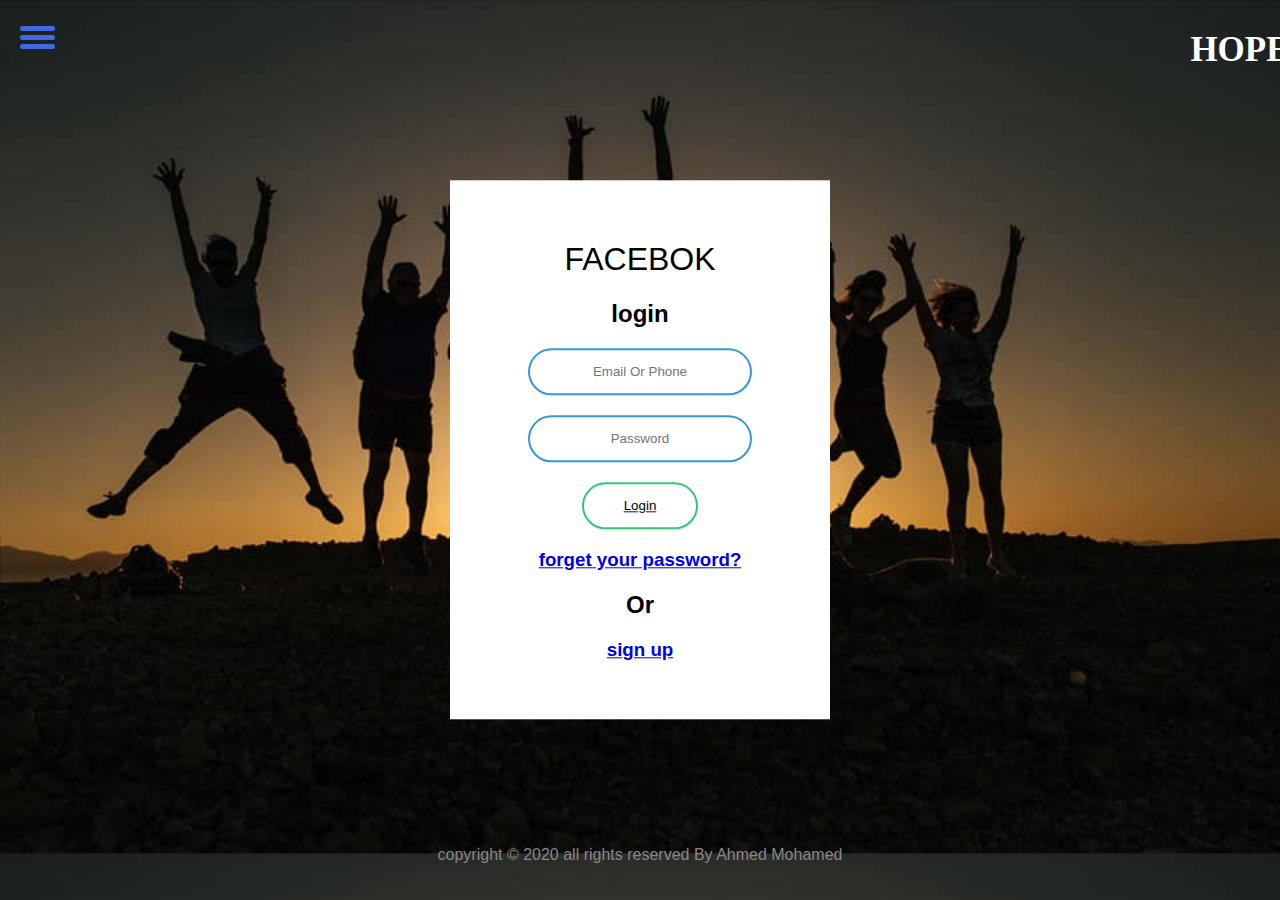
<file: index.html>
<!DOCTYPE html>
<html lang="en" dir="ltr">
  <head>
    <meta charset="utf-8">
    <title>Facebook</title>
    <link rel="stylesheet" href="style.css">
  </head>
  <body>
      
      <!-- logo -->  
            <h2 class="logo_home">HOPE</h2>              
      <!-- end logo -->
      <!--spider Navegation bar-->
		<div id="menu-bar">
			<div id="menu" onclick="onClickMenu()">
				<div id="bar1" class="bar"></div>
				<div id="bar2" class="bar"></div>
				<div id="bar3" class="bar"></div>
			</div>
			<ul class="nav" id="nav">
				<li><a href="index.html">Home</a></li>
				<li><a href="bootstrap_pages/about.html">About</a></li>
				<li><a href="bootstrap_pages/services.html">Services</a></li>
				<li><a href="bootstrap_pages/contact.html">Contact</a></li>
			</ul>
		</div>
		<div class="menu-bg" id="menu-bg"></div>
		<script src="bootstrap_pages/script.js"></script>
      <!--end spider Navegation bar-->

<form class="box" action="index.html" method="post">
  <h1>Facebok</h1>
    <h2>login</h2>
  <input type="text" name="" placeholder="Email Or Phone">
  <input type="password" name="" placeholder="Password">
 <span><a href="login.html" > <input type="submit" name="" value="Login">
    </a></span>
    <h3 class="forget_pass"><span><a href="bootstrap_pages/forget_password.html" >forget your password?</a></span></h3> <h2>Or</h2> <h3><span><a href="bootstrap_pages/signup.html" >sign up</a></span></h3>
</form>
      
     
      <!-- copyright part -->
            <div class="footer">
                <p> copyright &copy; 2020  all rights reserved By Ahmed Mohamed </p>
            </div>

  </body>
</html>
</file>
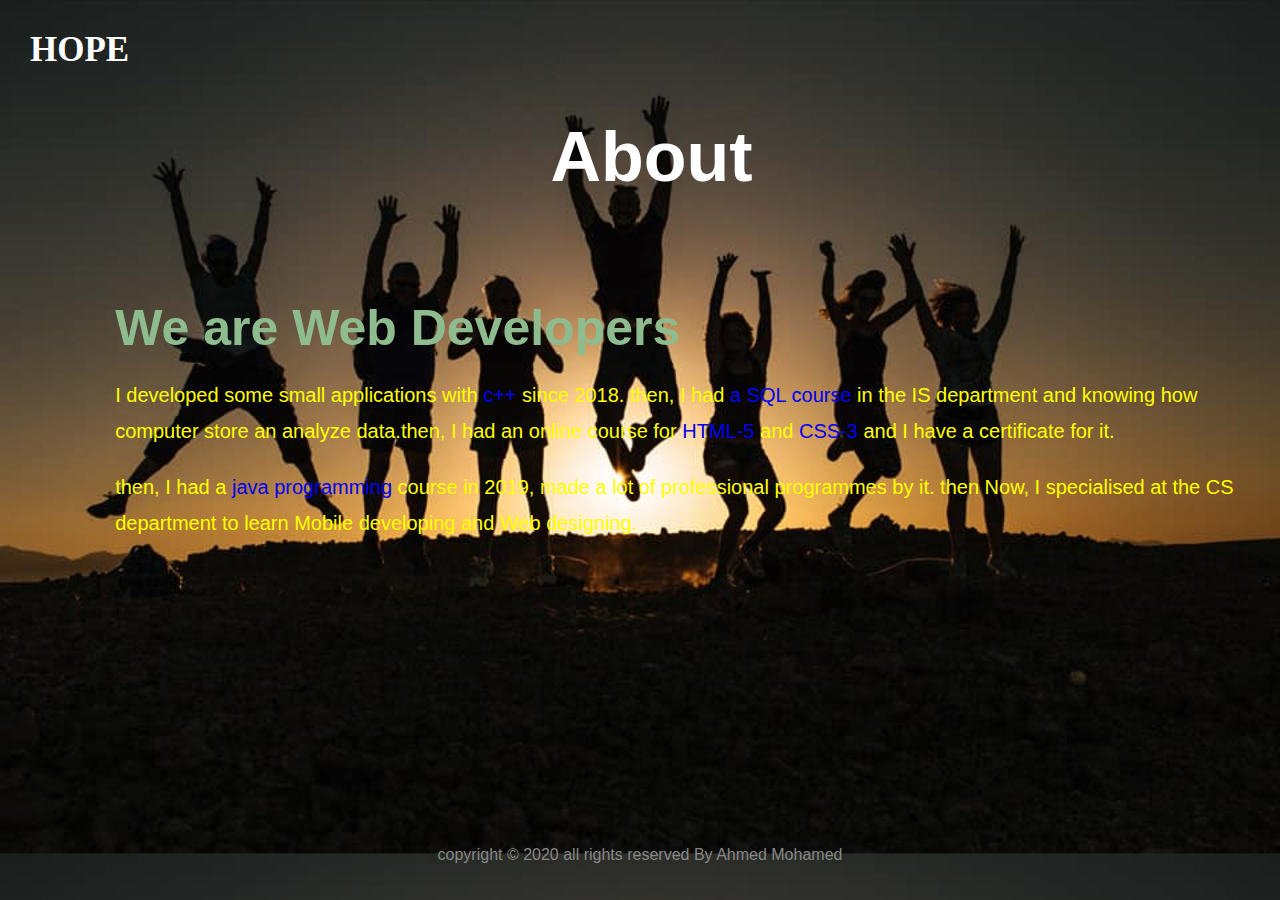
<file: bootstrap_pages/about.html>
<!DOCTYPE html>
<html lang="en" dir="ltr">
  <head>
    <meta charset="utf-8">
    <title>Facebook</title>
    <link rel="stylesheet" href="../style.css">
  </head>
  <body>
      
      <!-- logo -->  
            <h2 class="logo">HOPE</h2>              
      <!-- end logo -->
            <div class="creative">
                <div class="container">
                    <div class="creative-info">
                          <h1 class="contact_text">About</h1>
                        <h4 class="info-dir">We are Web Developers</h4>
                        <p class="info-desc">
                            I developed some small applications with <a href="https://en.wikipedia.org/wiki/C%2B%2B" target="_blank">c++</a> since 2018. then, I had <a href="https://en.wikipedia.org/wiki/SQL" target="_blank">a SQL course</a> in the IS department and knowing how computer store an analyze data.then, I had an online course for <a href="https://en.wikipedia.org/wiki/HTML5" target="_blank">HTML-5</a> and <a href="https://en.wikipedia.org/wiki/CSS" target="_blank">CSS-3</a> and I have a certificate for it.
                        </p>
                        <p class="info-desc">
                             then, I had a <a href="https://en.wikipedia.org/wiki/Java_(programming_language)" target="_blank">java programming</a> course in 2019, made a lot of professional programmes by it. then Now, I specialised at the CS department to learn Mobile developing and Web designing.
                        </p>
                    </div><!-- end creative-info -->
                </div><!-- end container -->
            </div><!-- end creative -->


     
     <!-- copyright part -->
            <div class="footer">
                <p> copyright &copy; 2020  all rights reserved By Ahmed Mohamed </p>
            </div>

  </body>
</html>
</file>
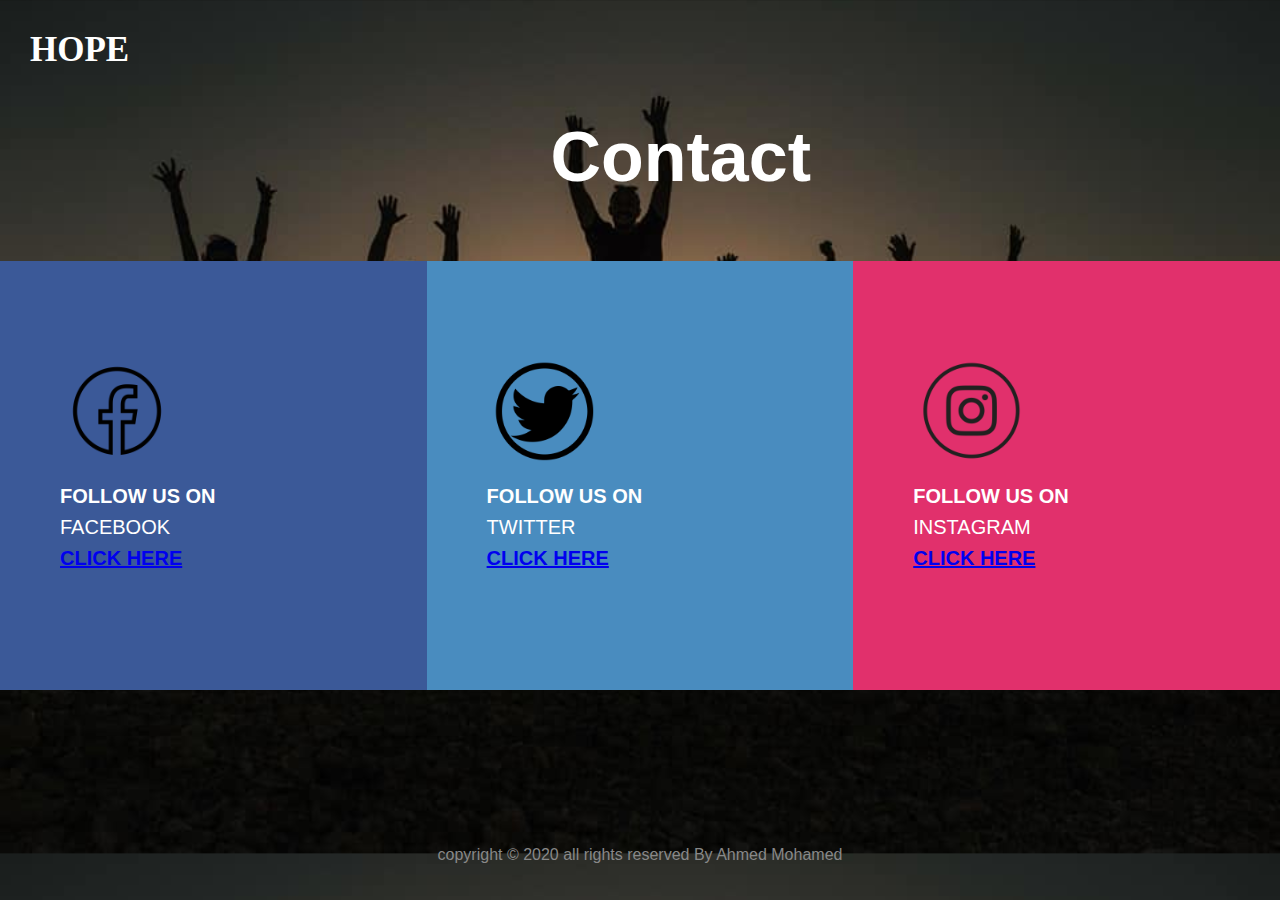
<file: bootstrap_pages/contact.html>
<!DOCTYPE html>
<html lang="en" dir="ltr">
  <head>
    <meta charset="utf-8">
    <title>Facebook</title>
    <link rel="stylesheet" href="../style.css">
  </head>
  <body>
      
      <!-- logo -->  
            <h2 class="logo">HOPE</h2>              
      <!-- end logo -->
      
           <h1 class="contact_text">Contact</h1>
      
      
      
      
      
        <div class="social-media" id="social_link">
                <div class="social face">
              <img src="../images/facebook_icon.png"  class="face_logo">
 
                    <p>
                        <span class="info1">Follow Us on</span>
                        <span class="info2">Facebook</span>
                        <span><a href="https://facebook.com/ahmed.sayaddd" target="_blank">Click Here</a></span>
                    </p>

                </div><!-- end social facebook -->

                <div class="social twitter">
                    <img src="../images/twitter_icon.png"  class="twitter_logo">
                    <p>
                        <span class="info1">Follow Us on</span>
                        <span class="info2">Twitter</span>
                        <span><a href="https://twitter.com/ahmed_sayadd" target="_blank">Click Here</a></span>

                    </p>
                </div><!-- end social twitter -->

                <div class="social insta">
                    <img src="../images/instagram_icon.png"  class="insta_logo">
                    <p>
                        <span class="info1">Follow Us on</span>
                        <span class="info2">Instagram</span>
                        <span><a href="https://www.instagram.com/ahmed.sayadd/" target="_blank">Click Here</a></span>
                    </p>
                </div><!-- end social instagram -->
            </div>

     
     <!-- copyright part -->
            <div class="footer">
                <p> copyright &copy; 2020  all rights reserved By Ahmed Mohamed </p>
            </div>

  </body>
</html>
</file>
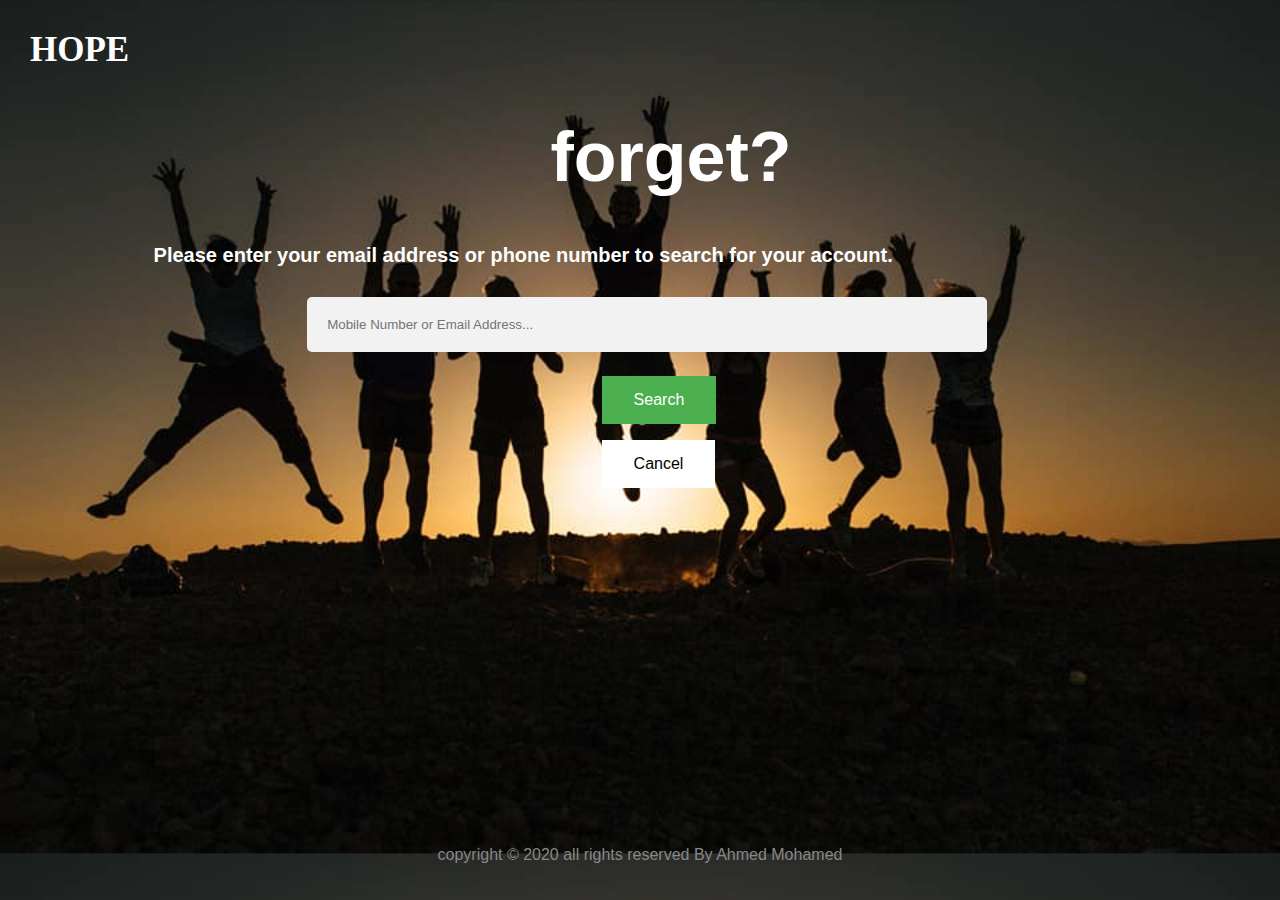
<file: bootstrap_pages/forget_password.html>
<!DOCTYPE html>
<html lang="en" dir="ltr">
  <head>
    <meta charset="utf-8">
    <title>Facebook</title>
    <link rel="stylesheet" href="../style.css">
  </head>
  <body>
      
      <!-- logo -->  
            <h2 class="logo">HOPE</h2>              
      <!-- end logo -->
           <h1 class="contact_text">forget?</h1>

      <h2 class="product_info"><p>Please enter your email address or phone number to search for your account.</p></h2>
      
           <h2 ><p ><input class="comment"  placeholder="Mobile Number or Email Address..."></p></h2>

          <p> <button type="button" class="button_send">Search</button></p>

          <p> <button type="button" class="button_cancel">Cancel</button></p>
     <!-- copyright part -->
            <div class="footer">
                <p> copyright &copy; 2020  all rights reserved By Ahmed Mohamed </p>
            </div>

  </body>
</html>
</file>
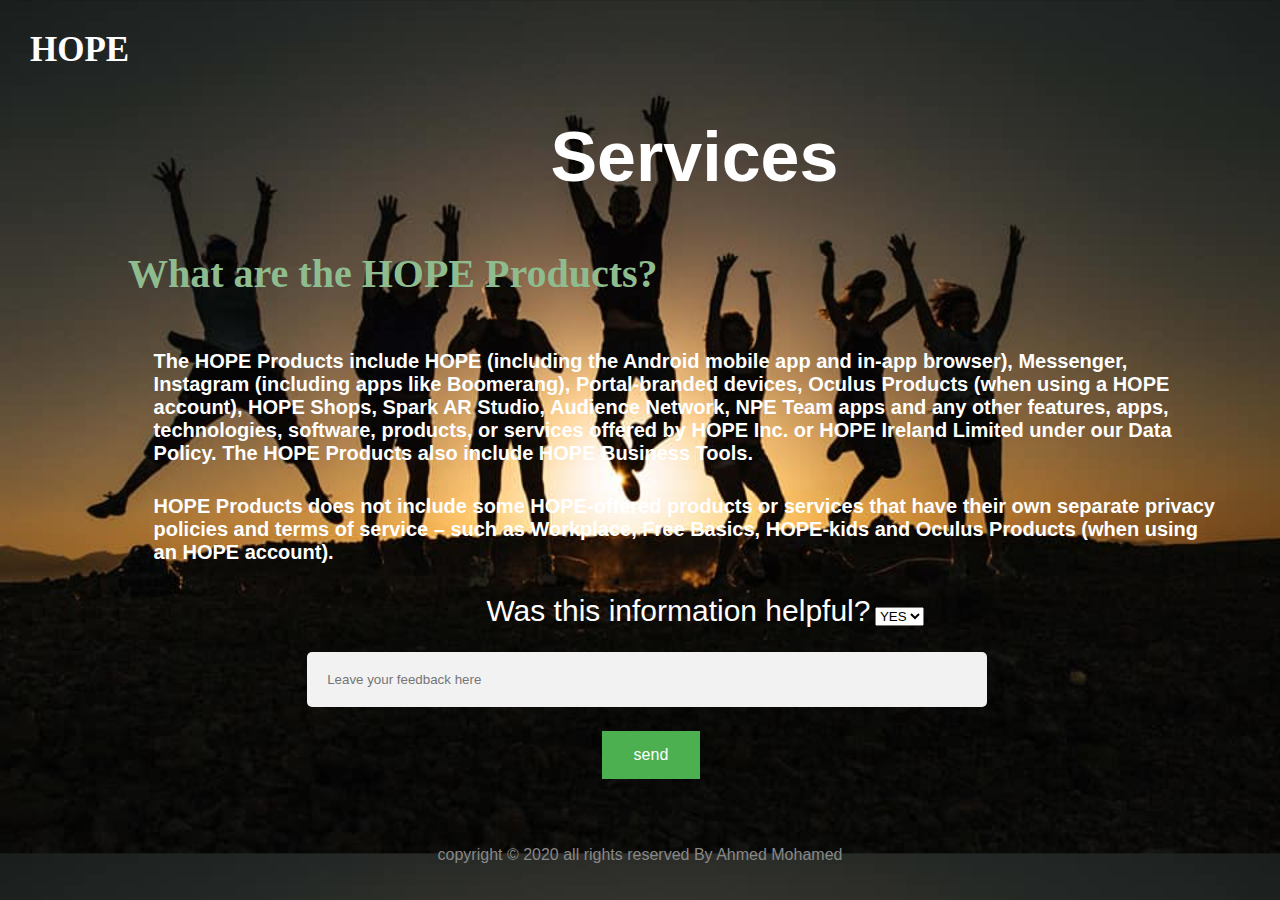
<file: bootstrap_pages/services.html>
<!DOCTYPE html>
<html lang="en" dir="ltr">
  <head>
    <meta charset="utf-8">
    <title>Facebook</title>
    <link rel="stylesheet" href="../style.css">
  </head>
  <body>
      
      <!-- logo -->  
            <h2 class="logo">HOPE</h2>              
      <!-- end logo -->
           <h1 class="contact_text">Services</h1>
          <h4 class="services_title">What are the HOPE Products?</h4>
<h2 class="product_info">The HOPE Products include HOPE (including the Android mobile app and in-app browser), Messenger, Instagram (including apps like Boomerang), Portal-branded devices, Oculus Products (when using a HOPE account), HOPE Shops, Spark AR Studio, Audience Network, NPE Team apps and any other features, apps, technologies, software, products, or services offered by HOPE Inc. or HOPE Ireland Limited under our Data Policy. The HOPE Products also include HOPE Business Tools.</h2>
<h2 class="product_info">HOPE Products does not include some HOPE-offered products or services that have their own separate privacy policies and terms of service – such as Workplace, Free Basics, HOPE-kids and Oculus Products (when using an HOPE account).</h2>

          <p>  
      <label class="q_option">Was this information helpful?</label>
<select>
  <option value="volvo">YES</option>
  <option value="saab">NO</option>
</select> </p>
      
     <h2 ><p ><input class="comment"  placeholder="Leave your feedback here"></p></h2>
      

     <p> <button type="button" class="button_send">send</button></p>

     <!-- copyright part -->
            <div class="footer">
                <p> copyright &copy; 2020  all rights reserved By Ahmed Mohamed </p>
            </div>

  </body>
</html>
</file>
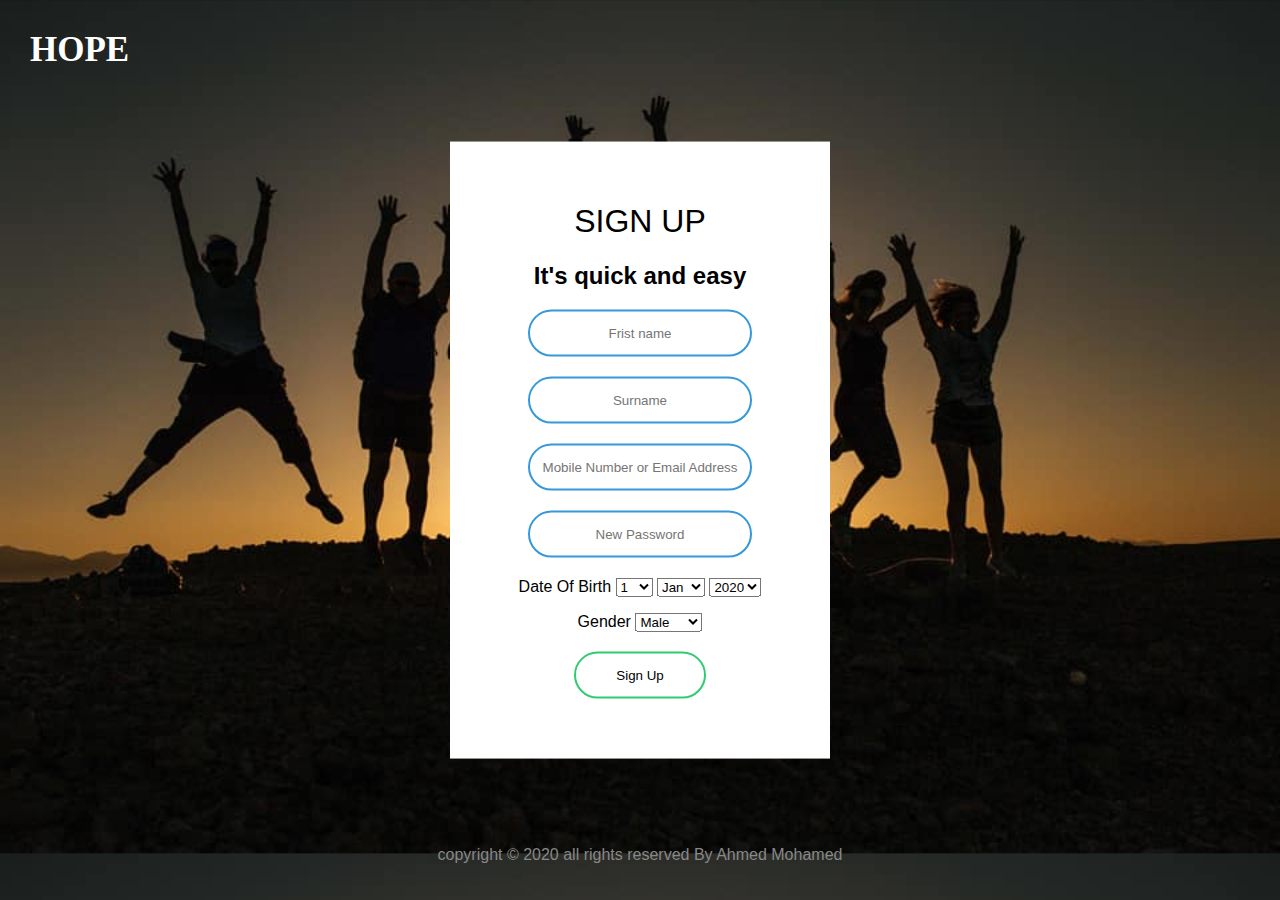
<file: bootstrap_pages/signup.html>
<!DOCTYPE html>
<html lang="en" dir="ltr">
  <head>
    <meta charset="utf-8">
    <title>Facebook</title>
    <link rel="stylesheet" href="../style.css">
  </head>
  <body>
      
      <!-- logo -->  
            <h2 class="logo">HOPE</h2>              
      <!-- end logo -->
<form class="box" action="index.html" method="post">
  <h1>Sign UP</h1>
    <h2>It's quick and easy</h2>
  <input type="text" name="" placeholder="Frist name">
  <input type="text" name="" placeholder="Surname">
  <input type="text" name="" placeholder="Mobile Number or Email Address">
  <input type="password" name="" placeholder="New Password">
          <label >Date Of Birth</label>
<select>
  <option value="one">1</option>
  <option value="two">2</option>
    <option value="three">3</option>
    <option value="four">4</option>
    <option value="five">5</option>
    <option value="six">6</option>
    <option value="seven">7</option>
    <option value="nine">8</option>
    <option value="ten">9</option>
    <option value="eleven">10</option>
    <option value="twilve">11</option>
    <option value="two">12</option>
    <option value="two">13</option>
    <option value="two">14</option>
    <option value="two">15</option>
    <option value="two">16</option>
    <option value="two">17</option>
    <option value="two">18</option>
    <option value="two">19</option>
    <option value="two">20</option>
    <option value="two">21</option>
    <option value="two">22</option>
    <option value="two">23</option>
    <option value="two">24</option>
    <option value="two">25</option>
    <option value="two">26</option>
    <option value="two">27</option>
    <option value="two">28</option>
    <option value="two">29</option>
    <option value="two">30</option>
    <option value="two">31</option>
</select>
    
    <select>
  <option value="one">Jan</option>
  <option value="two">Feb</option>
  <option value="two">Mar</option>
  <option value="two">Apr</option>
  <option value="two">May</option>
  <option value="two">Jun</option>
  <option value="two">Jul</option>
  <option value="two">Aug</option>
  <option value="two">Sep</option>
  <option value="two">Oct</option>
  <option value="two">Nov</option>
  <option value="two">Dec</option>
</select>
    
    <select>
  <option value="one">2020</option>
  <option value="two">2019</option>
    <option value="three">2018</option>
    <option value="four">2017</option>
    <option value="five">2016</option>
    <option value="six">2015</option>
    <option value="seven">2014</option>
    <option value="nine">2013</option>
    <option value="ten">2012</option>
    <option value="eleven">2011</option>
    <option value="twilve">2010</option>
    <option value="two">2009</option>
    <option value="two">2008</option>
    <option value="two">2007</option>
    <option value="two">2006</option>
    <option value="two">2005</option>
    <option value="two">2004</option>
    <option value="two">2003</option>
    <option value="two">2002</option>
    <option value="two">2001</option>
    <option value="two">2000</option>
    <option value="two">1999</option>
    <option value="two">1998</option>
    <option value="two">1997</option>
    <option value="two">1996</option>
    <option value="two">1995</option>
    <option value="two">1994</option>
    <option value="two">1993</option>
    <option value="two">1992</option>
    <option value="two">1991</option>
    <option value="two">1990</option>
    <option value="two">1989</option>
    <option value="two">1988</option>
    <option value="two">1987</option>
    <option value="two">1986</option>
    <option value="two">1985</option>
    <option value="two">1984</option>
    <option value="two">1983</option>
    <option value="two">1982</option>
    <option value="two">1981</option>
    <option value="two">1980</option>
    <option value="two">1979</option>
    <option value="two">1978</option>
    <option value="two">1977</option>
    <option value="two">1976</option>
    <option value="two">1975</option>
    <option value="two">1974</option>
    <option value="two">1973</option>
    <option value="two">1972</option>
    <option value="two">1971</option>
    <option value="two">1970</option>        
</select>
    
    
    <p> <label >Gender</label> 
    
<select>
  <option value="one">Male</option>
  <option value="two">Female</option>

</select></p>
    
    
  <input type="submit" name="" value="Sign Up">
</form>


     
     <!-- copyright part -->
            <div class="footer">
                <p> copyright &copy; 2020  all rights reserved By Ahmed Mohamed </p>
            </div>

  </body>
</html>
</file>
<file: style.css>
body{
  margin: 0;
  padding: 0;
  font-family: sans-serif;
  background: #34495e;
  background-image: url(images/Home.jpg);
  background-size: cover;
}
.box{
  width: 300px;
  padding: 40px;
  position: absolute;
  top: 50%;
  left: 50%;
  transform: translate(-50%,-50%);
  background-color: white;
  text-align: center;
}
.box h1{
  color: black;
  text-transform: uppercase;
  font-weight: 500;
}
.box input[type = "text"],.box input[type = "password"]{
  border:0;
  background: none;
  display: block;
  margin: 20px auto;
  text-align: center;
  border: 2px solid #3498db;
  padding: 14px 10px;
  width: 200px;
  outline: none;
  color: black;
  border-radius: 24px;
  transition: 0.25s;
}
.box input[type = "text"]:focus,.box input[type = "password"]:focus{
  width: 280px;
  border-color: #2ecc71;
}
.box input[type = "submit"]{
  border:0;
  background: none;
  display: block;
  margin: 20px auto;
  text-align: center;
  border: 2px solid #2ecc71;
  padding: 14px 40px;
  outline: none;
  color: black;
  border-radius: 24px;
  transition: 0.25s;
  cursor: pointer;
}
.box input[type = "submit"]:hover{
  background-color: blue;
}

/*
                                  login page Style
*/

.center {
  width: 180px;
  margin-left: 44%;
  margin-top: 5%;
  
}

.login_text{
  margin-left: 37%;
  color: white;
  font-size: 70px;
  font-family: "Times New Roman";  
}


/*
                              contact page Style
*/ 

.contact_text{
  margin-left: 43%;
  color: white;
  font-size: 70px;
}

.social-media {
    height: auto;
    overflow: hidden;
    margin-top: 5%;
}

.social-media .social {
    width: 33.33%;
    float: left;
    box-sizing: border-box;
    padding: 100px 0 100px 60px
}


.social-media .social.face {
    background: #3b5998;
}

.social-media .social.twitter {
    background: #498cbf;
}

.social-media .social.insta {
    background: #E1306C;
}

.face_logo {
  width: 100px;
  margin-left: 2%;
}

.insta_logo {
  width: 100px;
  margin-left: 2%;
}

.twitter_logo {
  width: 100px;
  margin-left: 2%;
}


.social-media .social .icon {
    width: 50px;
    height: 50px;
    background: #fff;
    text-align: center;
    line-height: 50px;
    color: #888;
    float: left;
    margin-right: 10px
}

.social-media .social p {
    font-weight: bold;
    text-transform: uppercase;
    font-size: 20px;
    color: #fff
}

.social-media .social p span {
    display: block;
    margin-bottom: 8px
}

.social-media .social p span.info2 {
    font-weight: normal
}

/*
                                   services page Style
*/
.services_title {
  margin-left: 10%;
  color: darkseagreen;
  font-size: 40px;
  font-family: "Times New Roman";
}

.product_info {
  margin-left: 12%;
  margin-right: 5%;
    margin-bottom: 30px;
  color: white;
  font-size: 20px;
}

.q_option {
  margin-left: 38%;
  color: white;
  margin-top: inherit;
  font-size: 30px;
}

.comment {
  width: 50%;
  background-color: #4CAF50;
  color: white;
  padding: 14px 20px;
  margin: 8px 0;
  border: none;
  border-radius: 4px;
  cursor: pointer;
  margin: auto;
    margin-left: 24%;
  border-radius: 5px;
  background-color: #f2f2f2;
  padding: 20px;
    
}

.button_send {
  margin-left: 47%;
  background-color: #4CAF50; 
  border: none;
  color: white;
  padding: 15px 32px;
  text-align: center;
  text-decoration: none;
  display: inline-block;
  font-size: 16px;
}

.button_cancel {
  margin-left: 47%;
  background-color:white; 
  border: none;
  color: black;
  padding: 15px 32px;
  text-align: center;
  text-decoration: none;
  display: inline-block;
  font-size: 16px; 
}


/*
                                           logo Style
*/
 .logo {
    color: white;
    font-size: 35px;
    margin-left: 30px;
    margin-top: 30px;
    font-family: "Times New Roman";
}
.logo_home {
    color: white;
    font-size: 35px;
    margin-left: 93%;
    margin-top: 30px;
    font-family: "Times New Roman";
}



 /*
                          about page Style
*/


.creative .creative-info .info-dir {
    font-size: 50px;
    color: darkseagreen;
    margin-bottom: 20px;
    margin-left: 9%;
    margin-top: 8%;
}

.creative .creative-info .info-desc {
    color: yellow;
    margin-bottom: 15px;
    margin-left: 9%;
    font-size: 20px;
    line-height: 1.8;
}

.creative .creative-info .info-desc a {
    text-decoration: none
}



/*
                        The side navigation menu style
*/

#menu{
	width: 35px;
	height: 30px;
	margin: 30px 0 20px 20px;
	cursor: pointer;
}
.bar{
	height: 5px;
	width: 100%;
	background-color: royalblue;
	display: block;
	border-radius: 5px;
	transition: 0.3s ease;
    
}
#bar1{
	transform: translateY(-4px);
}
#bar3{
	transform: translateY(4px);
}
.nav li a{
	color: #fff;
	text-decoration: none;
}
.nav li a:hover{
	font-weight: bold;
}
.nav li{
	list-style: none;
	padding: 16px 0;
}
.nav{
	padding: 0;
	margin: 0 20px;
	transition: 0.3s ease;
	display: none;
}

.menu-bg, #menu-bar{
	top: 0;
	left: 0;
	position: absolute;
}
.menu-bg{
	z-index: 1;
	width: 0;
	height: 0;
	margin: 30px 0 20px 20px;
	background: royalblue ;
	border-radius: 50%;
	transition: 0.3s ease;     
    background-color: rgba(255,255,255,0.5);
}
#menu-bar{
	z-index: 2;	
}
.change-bg{
	width: 550px;
	height: 540px;
	transform: translate(-60%,-30%);
}
.change .bar{
	background-color: white;
}
.change #bar1{
	transform: translateY(4px) rotateZ(-45deg);
}
.change #bar3{
	transform: translateY(-6px) rotate(45deg);
}
.change #bar2{
	opacity: 0;
}
.change{
	display: block;
}

/*
                                           copyrigt Style
*/

.footer {
    text-align: center;
    padding: 10px 0;
    position: absolute;
    bottom: 10px;
    width: 100%;
}

.footer p {
    color: #888
}
</file>
